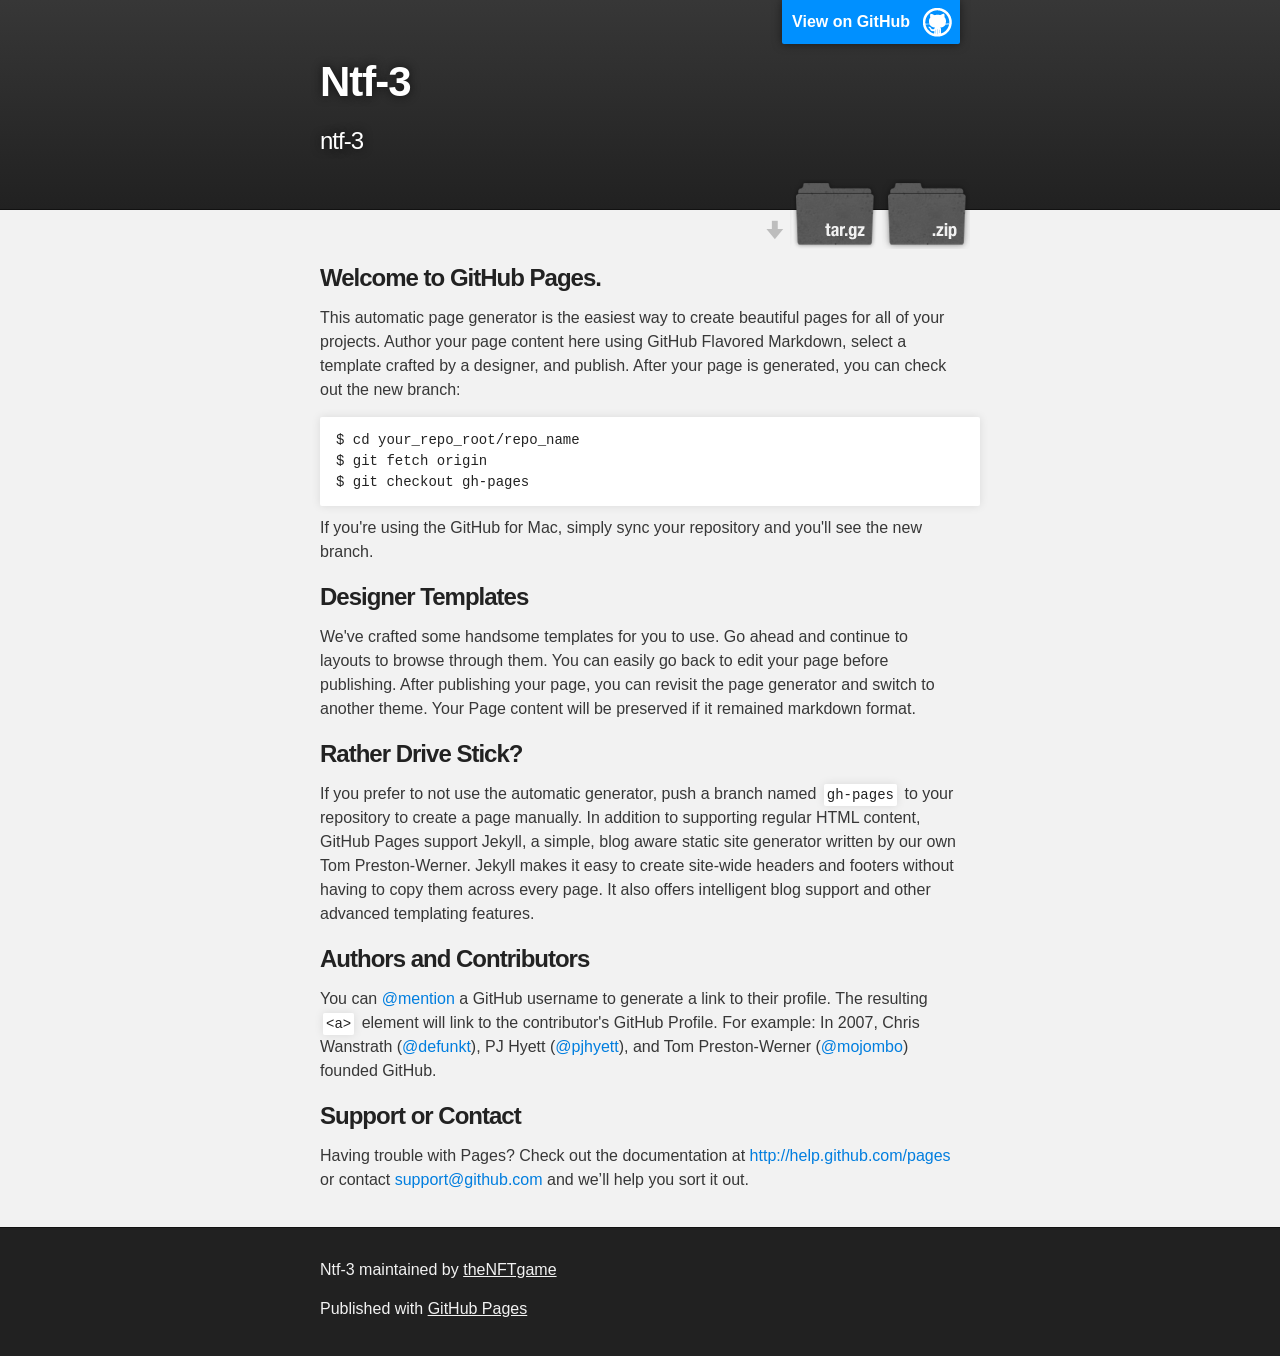
<file: index.html>
<!DOCTYPE html>
<html>

  <head>
    <meta charset='utf-8' />
    <meta http-equiv="X-UA-Compatible" content="chrome=1" />
    <meta name="description" content="Ntf-3 : ntf-3" />

    <link rel="stylesheet" type="text/css" media="screen" href="stylesheets/stylesheet.css">

    <title>Ntf-3</title>
  </head>

  <body>

    <!-- HEADER -->
    <div id="header_wrap" class="outer">
        <header class="inner">
          <a id="forkme_banner" href="https://github.com/theNFTgame/ntf-3">View on GitHub</a>

          <h1 id="project_title">Ntf-3</h1>
          <h2 id="project_tagline">ntf-3</h2>

            <section id="downloads">
              <a class="zip_download_link" href="https://github.com/theNFTgame/ntf-3/zipball/master">Download this project as a .zip file</a>
              <a class="tar_download_link" href="https://github.com/theNFTgame/ntf-3/tarball/master">Download this project as a tar.gz file</a>
            </section>
        </header>
    </div>

    <!-- MAIN CONTENT -->
    <div id="main_content_wrap" class="outer">
      <section id="main_content" class="inner">
        <h3>
<a name="welcome-to-github-pages" class="anchor" href="#welcome-to-github-pages"><span class="octicon octicon-link"></span></a>Welcome to GitHub Pages.</h3>

<p>This automatic page generator is the easiest way to create beautiful pages for all of your projects. Author your page content here using GitHub Flavored Markdown, select a template crafted by a designer, and publish. After your page is generated, you can check out the new branch:</p>

<pre><code>$ cd your_repo_root/repo_name
$ git fetch origin
$ git checkout gh-pages
</code></pre>

<p>If you're using the GitHub for Mac, simply sync your repository and you'll see the new branch.</p>

<h3>
<a name="designer-templates" class="anchor" href="#designer-templates"><span class="octicon octicon-link"></span></a>Designer Templates</h3>

<p>We've crafted some handsome templates for you to use. Go ahead and continue to layouts to browse through them. You can easily go back to edit your page before publishing. After publishing your page, you can revisit the page generator and switch to another theme. Your Page content will be preserved if it remained markdown format.</p>

<h3>
<a name="rather-drive-stick" class="anchor" href="#rather-drive-stick"><span class="octicon octicon-link"></span></a>Rather Drive Stick?</h3>

<p>If you prefer to not use the automatic generator, push a branch named <code>gh-pages</code> to your repository to create a page manually. In addition to supporting regular HTML content, GitHub Pages support Jekyll, a simple, blog aware static site generator written by our own Tom Preston-Werner. Jekyll makes it easy to create site-wide headers and footers without having to copy them across every page. It also offers intelligent blog support and other advanced templating features.</p>

<h3>
<a name="authors-and-contributors" class="anchor" href="#authors-and-contributors"><span class="octicon octicon-link"></span></a>Authors and Contributors</h3>

<p>You can <a href="https://github.com/blog/821" class="user-mention">@mention</a> a GitHub username to generate a link to their profile. The resulting <code>&lt;a&gt;</code> element will link to the contributor's GitHub Profile. For example: In 2007, Chris Wanstrath (<a href="https://github.com/defunkt" class="user-mention">@defunkt</a>), PJ Hyett (<a href="https://github.com/pjhyett" class="user-mention">@pjhyett</a>), and Tom Preston-Werner (<a href="https://github.com/mojombo" class="user-mention">@mojombo</a>) founded GitHub.</p>

<h3>
<a name="support-or-contact" class="anchor" href="#support-or-contact"><span class="octicon octicon-link"></span></a>Support or Contact</h3>

<p>Having trouble with Pages? Check out the documentation at <a href="http://help.github.com/pages">http://help.github.com/pages</a> or contact <a href="mailto:support@github.com">support@github.com</a> and we’ll help you sort it out.</p>
      </section>
    </div>

    <!-- FOOTER  -->
    <div id="footer_wrap" class="outer">
      <footer class="inner">
        <p class="copyright">Ntf-3 maintained by <a href="https://github.com/theNFTgame">theNFTgame</a></p>
        <p>Published with <a href="http://pages.github.com">GitHub Pages</a></p>
      </footer>
    </div>

    

  </body>
</html>
</file>
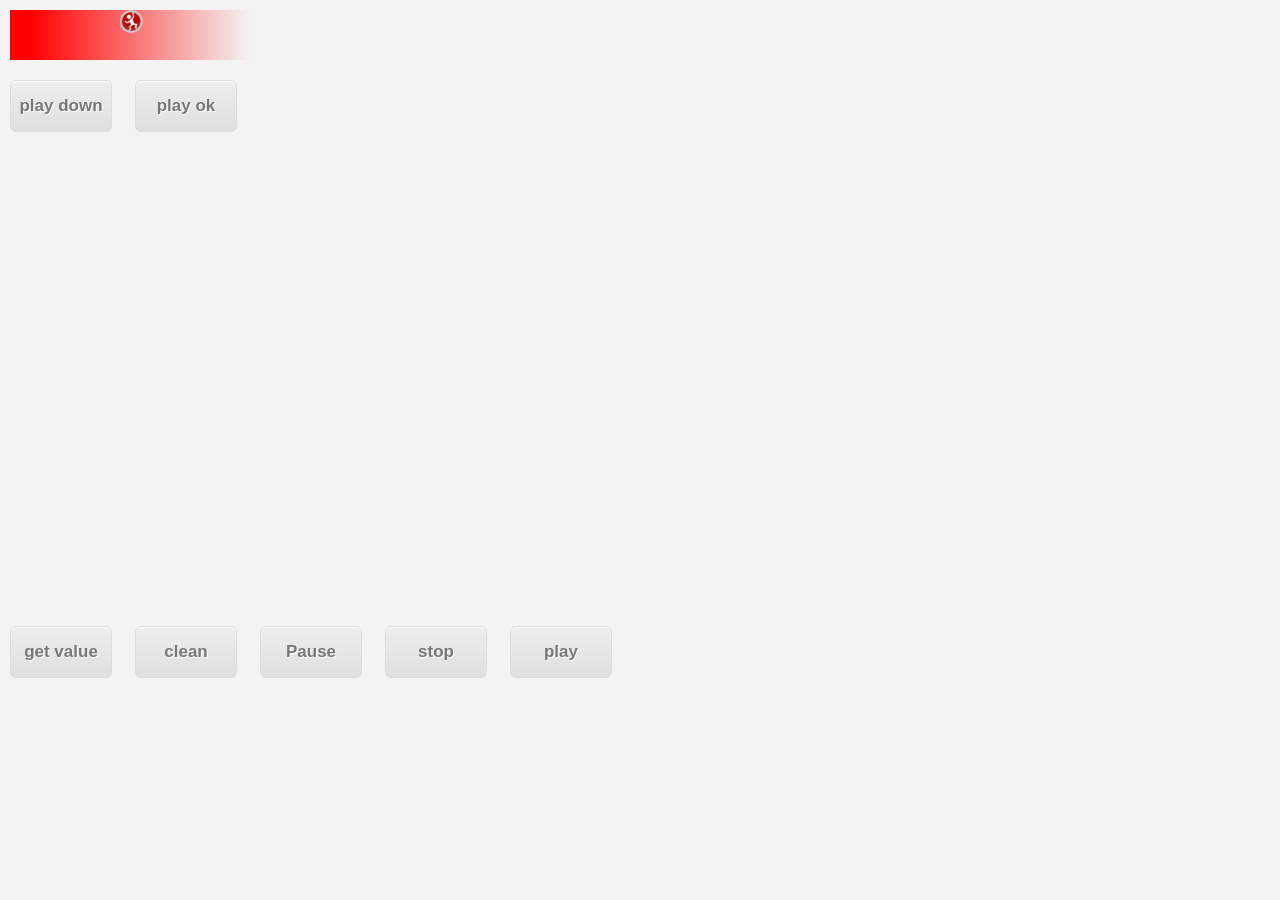
<file: test/test3.html>
<!DOCTYPE html>
<html>
<head>
  <meta http-equiv="content-type" content="text/html; charset=UTF-8">
  <title> - jsFiddle demo by vitrum</title>
  
  <script type='text/javascript' src='http://code.jquery.com/jquery-2.0.2.js'></script>
  
  
  
  <style type='text/css'>
     body {
        margin: 0px;
        padding: 0px;
    background:#f3f3f3;
    font-size:12px;
    line-height:16px;
      }
p {margin:0;}
.timebg {
    background: -webkit-linear-gradient(right, transparent 80px, red 300px);
          background-size:320px 40px;
    width:320px;
    margin:10px;
    height:50px;
    padding:0;
}
.btn {
    margin:10px;
  -moz-box-shadow:inset 0px 1px 0px 0px #ffffff;
  -webkit-box-shadow:inset 0px 1px 0px 0px #ffffff;
  box-shadow:inset 0px 1px 0px 0px #ffffff;
  background:-webkit-gradient( linear, left top, left bottom, color-stop(0.05, #ededed), color-stop(1, #dfdfdf) );
  background:-moz-linear-gradient( center top, #ededed 5%, #dfdfdf 100% );
  filter:progid:DXImageTransform.Microsoft.gradient(startColorstr='#ededed', endColorstr='#dfdfdf');
  background-color:#ededed;
  -webkit-border-top-left-radius:6px;
  -moz-border-radius-topleft:6px;
  border-top-left-radius:6px;
  -webkit-border-top-right-radius:6px;
  -moz-border-radius-topright:6px;
  border-top-right-radius:6px;
  -webkit-border-bottom-right-radius:6px;
  -moz-border-radius-bottomright:6px;
  border-bottom-right-radius:6px;
  -webkit-border-bottom-left-radius:6px;
  -moz-border-radius-bottomleft:6px;
  border-bottom-left-radius:6px;
  text-indent:0;
  border:1px solid #dcdcdc;
  display:inline-block;
  color:#777777;
  font-family:arial;
  font-size:17px;
  font-weight:bold;
  font-style:normal;
  height:50px;
  line-height:50px;
  width:100px;
  text-decoration:none;
  text-align:center;
  text-shadow:1px 1px 0px #ffffff;
}
.btn:hover {
  background:-webkit-gradient( linear, left top, left bottom, color-stop(0.05, #dfdfdf), color-stop(1, #ededed) );
  background:-moz-linear-gradient( center top, #dfdfdf 5%, #ededed 100% );
  filter:progid:DXImageTransform.Microsoft.gradient(startColorstr='#dfdfdf', endColorstr='#ededed');
  background-color:#dfdfdf;
}
.btn:active {
  position:relative;
  top:1px;
}

.map { width: 320px;height:474px;position: relative;}


.theclimer { display: none; 
  background: 
  url(img/player/g0.png), 
  url(img/player/g1_ok.png), 
  url(img/player/g2_ok.png),
  url(img/player/g3_ok.png),
  url(img/player/g4_ok.png),
  url(img/player/g5_ok.png),
  url(img/player/g1_down.png),
  url(img/player/g2_down.png),
  url(img/player/g3_down.png),
  url(img/player/g4_down.png),
  url(img/player/g5_down.png),
  url(img/player/down.png),
  url(img/icon_power.png);
}

  </style>
  


<script type='text/javascript'>//<![CDATA[ 
(function () {
  var lastTime = 0;
  var vendors = ['ms', 'moz', 'webkit', 'o'];
  for(var x = 0; x < vendors.length && !window.requestAnimationFrame; ++x) {
    window.requestAnimationFrame = window[vendors[x] + 'RequestAnimationFrame'];
    window.cancelAnimationFrame = window[vendors[x] + 'CancelAnimationFrame'] || window[vendors[x] + 'CancelRequestAnimationFrame'];
  }
  if(!window.requestAnimationFrame)
    window.requestAnimationFrame = function (callback, element) {
      var currTime = new Date().getTime();
      var timeToCall = Math.max(0, 16 - (currTime - lastTime));
      var id = window.setTimeout(function () {
        callback(currTime + timeToCall);
      },
      timeToCall);
      lastTime = currTime + timeToCall;
      return id;
  };
  if(!window.cancelAnimationFrame)
    window.cancelAnimationFrame = function (id) {
      clearTimeout(id);
  };
}());

$(window).load(function(){
  var fntA = new Object();
    fntA.image0 = new Image();
    fntA.image0.src = 'img/map/map01.jpg';
    fntA.player = new Image();
    fntA.player.src = 'img/player/g0.png';
    fntA.iconPower = new Image();
    fntA.iconPower.src = 'img/icon_power.png';
    fntA.gameLevel = 1;
    fntA.shakerecord = 0;
    fntA.climerRecord = 0;
    fntA.ClimerAniAllMove = 0;
    
    fntA.ClimerAniStep = 60;
    fntA.ClimerAniMove = fntA.ClimerAniStep;
    fntA.defaultY  = -446;

    var mapcanvas =  document.getElementById('mapCanvas');
    var ctx0 = mapcanvas.getContext('2d');

var requestAnimationFrame = window.requestAnimationFrame || 
                            window.mozRequestAnimationFrame || 
                            window.webkitRequestAnimationFrame || 
                            window.msRequestAnimationFrame;
                             
// hopefully get a valid cancelAnimationFrame function!                     
var cancelRAF = window.cancelAnimationFrame || 
                window.mozCancelAnimationFrame || 
                window.webkitCancelAnimationFrame || 
                window.msCancelAnimationFrame;

  function drawRectangle(myRectangle, context) {
    // context.beginPath();
    // context.rect(myRectangle.x, myRectangle.y, myRectangle.width, myRectangle.height);
    // context.fillStyle = 'green';
    // context.fill();
    // context.lineWidth = myRectangle.borderWidth;
    // context.strokeStyle = 'green';
    // context.stroke();

    context.drawImage(fntA.iconPower,myRectangle.x,myRectangle.y,23,23);
  }
      function animate() {
        // update
        var time = (new Date()).getTime() - startTime;
        var amplitude = 160;

        // in ms
        var period = 2000;
        var centerX = canvas.width / 2 - myRectangle.width / 2;
        var nextX = amplitude * Math.sin(time * 2 * Math.PI / period) + centerX;
        myRectangle.x = nextX;
        fntA.x = canvas.width - nextX;

        // clear
        context.clearRect(0, 0, canvas.width, canvas.height);

        // draw
        drawRectangle(myRectangle, context);

        // request new frame
        // requestAFrame(function() {
        //   animate(myRectangle, canvas, context, startTime);
        // });
         fntA.requestId = window.requestAnimationFrame(animate);
      }
      var canvas = document.getElementById('myCanvas');
      var context = canvas.getContext('2d');

      var myRectangle = {
        x: 320,
        y: 0,
        width: 20,
        height: 50,
        borderWidth: 0
      };

      drawRectangle(myRectangle, context);
      var startTime = (new Date()).getTime();
      animate(myRectangle, canvas, context, startTime)
      // wait one second before starting animation

function ClimerAnimate() {
      fntA.climerRuning = true;
      // clear
      ctx0.clearRect(0, 0, canvas.width, canvas.height);

      var nextStpe = fntA.thisStpe;
      // update
      // if(nextStpe == 'down'){
      //   fntA.player.src = 'img/player/g'+ fntA.gameLevel+'_down.png';
      // }else if( nextStpe == 'ok'){
      //   fntA.player.src = 'img/player/g'+ fntA.gameLevel+'_ok.png';
      //   if(fntA.gameLevel == 5){
      //     fntA.gameFinish = true;
      //   }
      // }
      fntA.player = new Image();
      fntA.player.src = 'img/player/g'+ fntA.gameLevel+'_ok.png';
      if(fntA.gameLevel == 5){
        fntA.gameFinish = true;
      }
      
      // fntA.player.src = 'img/player/g2_ok.png';

     

      var newY = 0 , newX = -10 ,playerNewX = -20 ,playerNewY = -60; //fntA.defaultY + ( fntA.ClimerAniStep - fntA.ClimerAniMove + 1) ;
      fntA.ClimerAniMove = fntA.ClimerAniMove - 0.35;
      // in ms
      switch (fntA.gameLevel) {
        case 1:
          if(fntA.climerRecord < 60 && fntA.climerRecord >= 0){
            playerNewX = -20;
            newY = -436;
          }
          if(fntA.climerRecord >= 60 && fntA.climerRecord < 80){
            playerNewX = -380;
            playerNewY = -50;
            newY = -425;
          }
          if(fntA.climerRecord >= 80 && fntA.climerRecord < 120){
            playerNewX = -740;
            playerNewY = -40;
            newY = -388;
          }
          if(fntA.climerRecord >= 120 ){
            playerNewX = -1095;
            playerNewY = -52;
            newY = -388;
            if(nextStpe == 'down'){
              fntA.player = new Image();
              fntA.player.src = 'img/player/down.png';
              playerNewX = -20;
              playerNewY = -80;
            }
          }
          if(fntA.climerRecord >= 140 && nextStpe == 'down'){
            fntA.player.src = 'img/player/down.png';
            playerNewX = -380;
            playerNewY = -30;
          }
        break;
        case 2:
          if(fntA.climerRecord < 60 && fntA.climerRecord >= 0){
            playerNewX = -20;
            newY = -388;
          }
          if(fntA.climerRecord >= 60 && fntA.climerRecord < 80){
            playerNewX = -380;
            playerNewY = -50;
            newY = -388;
          }
          if(fntA.climerRecord >= 80 && fntA.climerRecord < 120){
            playerNewX = -740;
            playerNewY = -20;
            newY = -298;
          }
          if(fntA.climerRecord >= 120 ){
            playerNewX = -1100;
            playerNewY = -20;
            newY = -296;
            if(nextStpe == 'down'){
              fntA.player = new Image();
              fntA.player.src = 'img/player/down.png';
              playerNewX = -20;
              playerNewY = -80;
            }
          }
          if(fntA.climerRecord >= 140 && nextStpe == 'down'){
            fntA.player.src = 'img/player/down.png';
            playerNewX = -380;
            playerNewY = -30;
          }
        break;
        case 3:
          if(fntA.climerRecord < 60 && fntA.climerRecord >= 0){
            playerNewX = -23;
            playerNewY = -25;
            newY = -296;
            newX = -20;
          }
          if(fntA.climerRecord >= 60 && fntA.climerRecord < 80){
            playerNewX = -380;
            playerNewY = -30;
            newY = -270;
            newX = -20;
          }
          if(fntA.climerRecord >= 80 && fntA.climerRecord < 120){
            playerNewX = -740;
            playerNewY = -20;
            newY = -240;
            newX = -26;
          }
          if(fntA.climerRecord >= 120 ){
            playerNewX = -1096;
            playerNewY = -20;
            newY = -240;
            newX = -30;
            if(nextStpe == 'down'){
              fntA.player = new Image();
              fntA.player.src = 'img/player/down.png';
              playerNewX = -20;
              playerNewY = -80;
            }
          }
          if(fntA.climerRecord >= 140 && nextStpe == 'down'){
            fntA.player.src = 'img/player/down.png';
            playerNewX = -380;
            playerNewY = -30;
          }
        break;
        case 4:
          if(fntA.climerRecord < 60 && fntA.climerRecord >= 0){
            playerNewX = 0;
            playerNewY = -30;
            newY = -236;
            newX = -20;
          }
          if(fntA.climerRecord >= 60 && fntA.climerRecord < 80){
            playerNewX = -360;
            playerNewY = -30;
            newY = -222;
            newX = -20;
          }
          if(fntA.climerRecord >= 80 && fntA.climerRecord < 120){
            playerNewX = -720;
            playerNewY = -20;
            newY = -212;
            newX = -30;
          }
          if(fntA.climerRecord >= 120 ){
            playerNewX = -1076;
            playerNewY = -20;
            newY = -210;
            newX = -38;
            if(nextStpe == 'down'){
              fntA.player = new Image();
              fntA.player.src = 'img/player/down.png';
              playerNewX = -20;
              playerNewY = -80;
            }
          }
          if(fntA.climerRecord >= 140 && nextStpe == 'down'){
            fntA.player.src = 'img/player/down.png';
            playerNewX = -380;
            playerNewY = -30;
          }
        break;
        case 5:
          if(fntA.climerRecord < 60 && fntA.climerRecord >= 0){
            playerNewX = -20;
            playerNewY = -30;
            newY = -186;
            newX = -40;
          }
          if(fntA.climerRecord >= 60 && fntA.climerRecord < 80){
            playerNewX = -380;
            playerNewY = -30;
            newY = -180;
            newX = -40;
          }
          if(fntA.climerRecord >= 80 && fntA.climerRecord < 120){
            playerNewX = -740;
            playerNewY = -27;
            newY = -160;
            newX = -40;
          }
          if(fntA.climerRecord >= 120 ){
            playerNewX = -1068;
            playerNewY = -33;
            newY = -150;
            newX = -30;
            if(nextStpe == 'down'){
              fntA.player = new Image();
              fntA.player.src = 'img/player/down.png';
              playerNewX = -20;
              playerNewY = -80;
            }
          }
          if(fntA.climerRecord >= 140 && nextStpe == 'down'){
            fntA.player.src = 'img/player/down.png';
            playerNewX = -380;
            playerNewY = -30;
          }
        break;
      }


      // draw
      console.log('fntA.player.src:' + fntA.player.src + ',fntA.gameLevel:' + fntA.gameLevel + ',fntA.climerRecord:'+ fntA.climerRecord + ',xy:' + playerNewX + ',' + playerNewY );

      ctx0.drawImage(fntA.image0,newX,newY,360,912);
      
      ctx0.drawImage(fntA.player,playerNewX,playerNewY,1800,480);

      // animate
      if(fntA.ClimerAniMove < 2){
        stopAnimation();
        fntA.defaultY = newY;
        fntA.gameLevel =  fntA.gameLevel + 1;

        return;
      }else{
        fntA.requestId = window.requestAnimationFrame(ClimerAnimate);
        console.log('fntA.ClimerAniMove:'+ fntA.ClimerAniMove +',newY:'+ newY +',playerNewX:' + playerNewX);
        fntA.climerRecord = fntA.climerRecord + 1 ;
        
      }
      
    }


function stopAnimation(e) {
    // use the requestID to cancel the requestAnimationFrame call
    cancelRAF(fntA.requestId);
}
function pauseAnimation(e) {
    // use the requestID to cancel the requestAnimationFrame call
    animate();
}

$(".get").on("click", function(){
    $("body").append('<p>' + fntA.x);
  });
$(".clean").on("click", function(){
    $("p").remove();
  });
$(".stop").on("click", function(){
    stopAnimation();
    $("body").append('<p>' + fntA.x);
  });
$(".pause").on("click", function(){
    pauseAnimation();
    $("body").append('<p>' + fntA.x);
  });
$('.play').on("click", function(){
  fntA.ClimerAniMove = fntA.ClimerAniStep;
  fntA.climerRecord = 0;
  fntA.thisStpe = 'down';
    ClimerAnimate();
    
  });

$('.play2').on("click", function(){
  fntA.ClimerAniMove = fntA.ClimerAniStep;
  fntA.climerRecord = 0;
  fntA.thisStpe = 'ok';
    ClimerAnimate();
    
  });
ctx0.drawImage(fntA.image0,-10,-446,360,912);
ctx0.drawImage(fntA.player,-20,-60,1800,480);

});//]]>  

</script>


</head>
<body>
  <div class="timebg">
    <canvas id="myCanvas" width="320" height="50"></canvas>

</div>
  <a class="btn play" href="#">play down</a>
  <a class="btn play2" href="#">play ok</a>
<div class="map">
  <canvas id="mapCanvas" width="320" height="474"></canvas>
  <div class="theclimer"></div>
</div>

<a class="btn get" href="#">get value</a>
<a class="btn clean" href="#">clean</a>
<a class="btn pause" href="#">Pause</a>
<a class="btn stop" href="#">stop</a>

<a class="btn play" href="#">play</a>

</body>


</html>
</file>
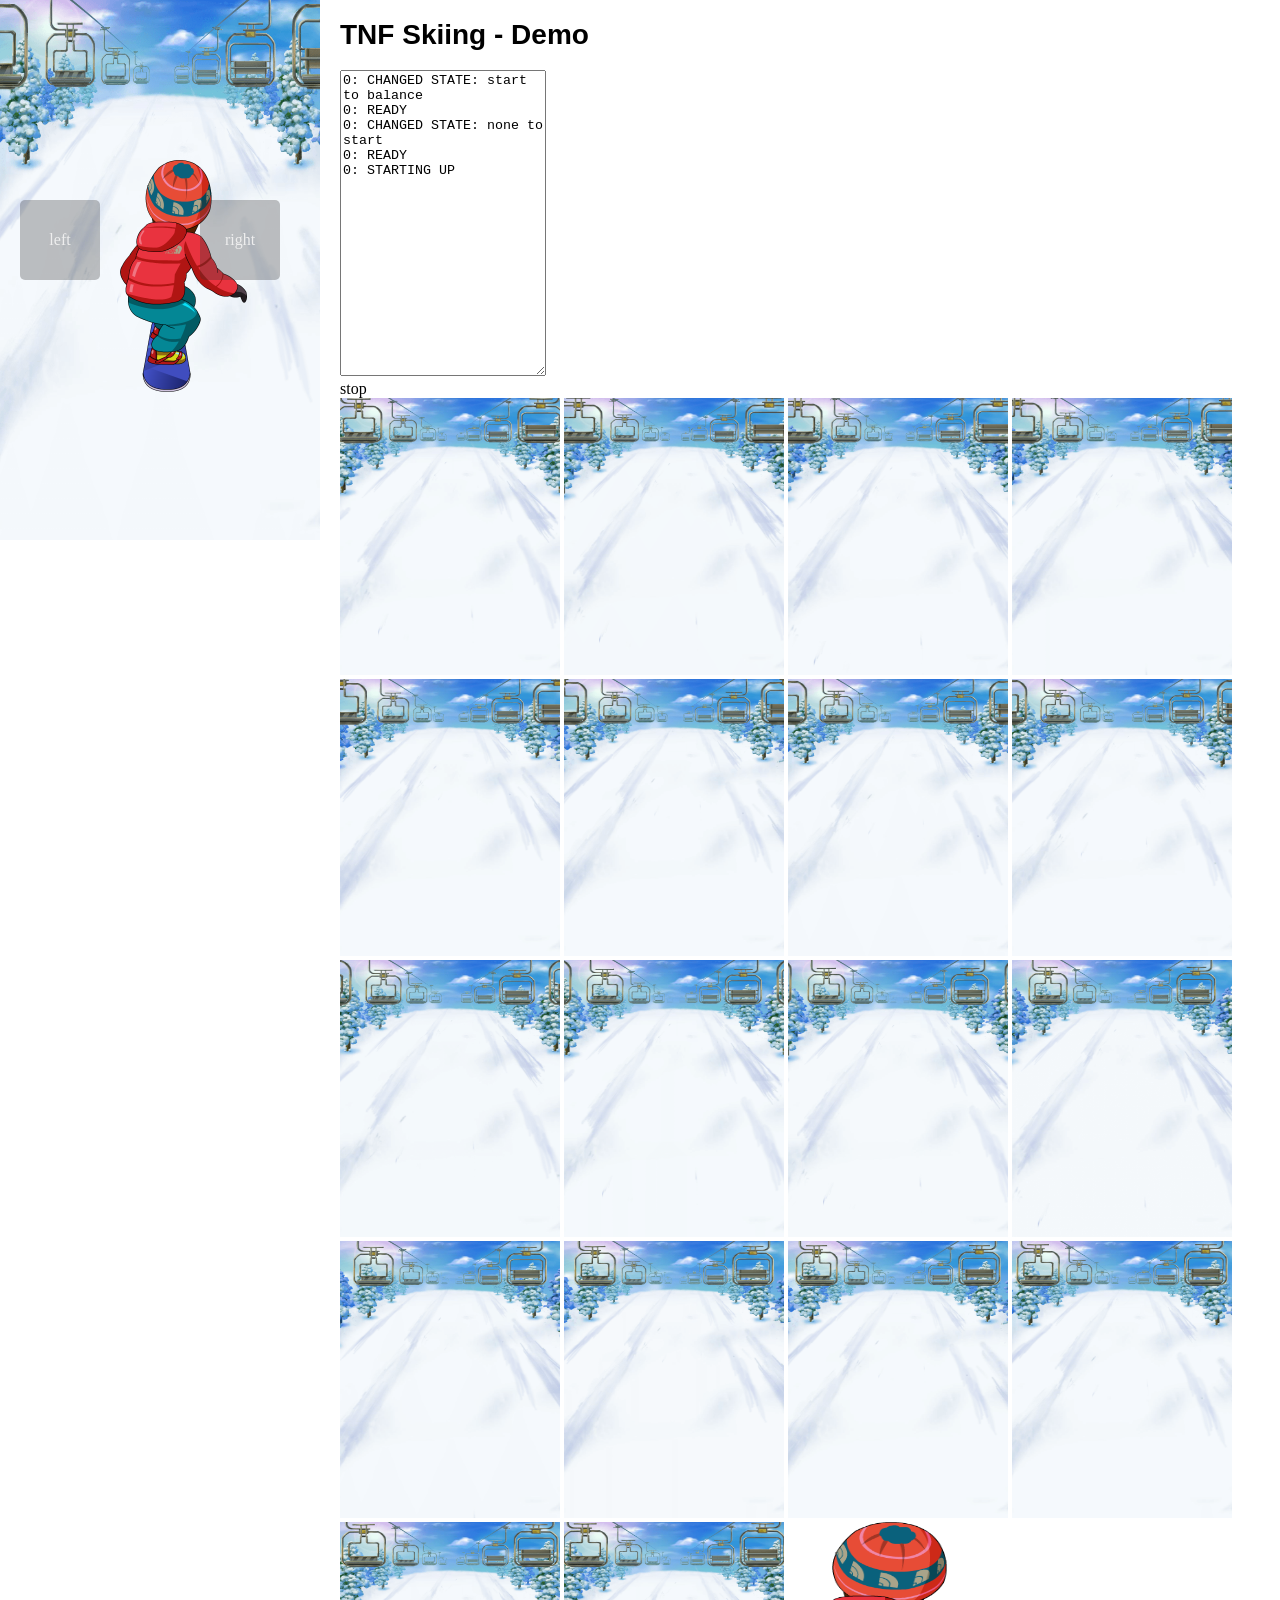
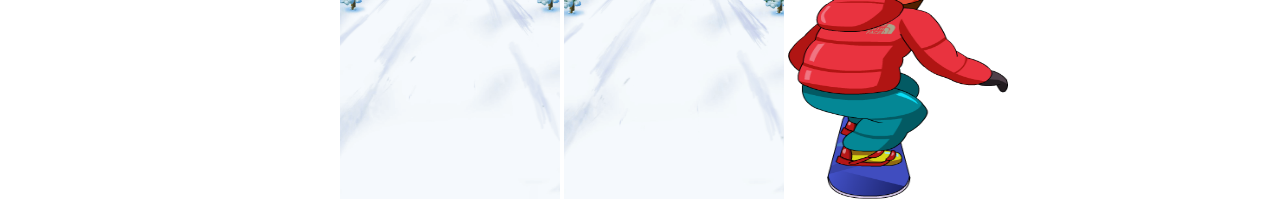
<file: test/test4.html>
<!DOCTYPE html>

<html>
<head>
    <meta charset="UTF-8" />

    <meta name="apple-mobile-web-app-status-bar-style" content="black" />
    <meta name="viewport" content="initial-scale=1.0, maximum-scale=1.0" />
    <!--
    <script type="text/javascript" src="http://cdnjs.cloudflare.com/ajax/libs/fastclick/0.6.7/fastclick.min.js"></script>
    <script type="text/javascript" src="js/lib/zepto.min.js"></script>
    <script src="http://222.73.241.60:8082/socket.io/socket.io.js" type="text/javascript"></script>
    -->
    <style>
    <title>TNF Skiing - Demo</title>

    <style>
        * {margin: 0; padding: 0;}
        body {
            margin: 0px;
        }
        h1 {
            font-family: verdana, sans-serif;
            font-weight: bold;
            font-size: 28px;
        }

        p {
            font-family: verdana, sans-serif;
            font-size: 12px;
        }

        #canvas {
            width: 300px;
            height: 300px;

            border: 5px solid #ddd;
            border-radius: 10px;
            -moz-border-radius: 10px;
            display: none;
        }

        #middle {
            background-color: #aaa;
            position: relative;
            width: 4px;
            height: 4px;
            left: 148px;
            top: 148px;
        }

        #ball {
            background-color: green;
            position: relative;
            width: 20px;
            height: 20px;
            left: 140px;
            top: 140px;

            border-radius: 20px;
            -moz-border-radius: 20px;

            box-shadow: 2px 2px 3px rgba(0, 0, 0, 0.4);
            -moz-box-shadow: 2px 2px 3px rgba(0, 0, 0, 0.4);
            -webkit-box-shadow: 2px 2px 3px rgba(0, 0, 0, 0.4);

            background-image: -moz-linear-gradient(top, rgba(255, 255, 255, .5), rgba(255, 255, 255, 0) 12px);
            background-image: -webkit-gradient(linear, 0 0, 0 12, from(rgba(255, 255, 255, .5)), to(rgba(255, 255, 255, 0)));
        }

        #warning {
            display: none;
            padding: 5px 10px;
            font-weight: bold;

            border-radius: 5px;
            -moz-border-radius: 5px;
            -webkit-border-radius: 5px;

            color: black;
            background-color: #FDFFBF;
            border: 1px solid #D7DE07;

        }
        #mapCanvas , #myCanvas {
          position: absolute;
          top: 0;
          left:0;
          z-index: 1;
          width: 320px;
          height: 540px;
        }
        #mapCanvas { background-size: 320px 540px;}
        #myCanvas{
          z-index: 10;
          -webkit-transform-origin:130px 182px;
          -webkit-transform-style: preserve-3d;
          -moz-transform-style: preserve-3d;
          -o-transform-style: preserve-3d;
          -webkit-transform:rotate(0deg);
          
          background: url(img/maps/p01.png) 120px 0 no-repeat;
          background-size: 127px 232px;
          height: 232px;
          top: 160px;
          left: 0px;
        }
        .left ,.right {
          z-index: 12;
          width: 80px;
          height: 80px;
          position: absolute;
          background: rgba(50,50,50,0.3);
          top: 200px;
          border-radius: 5px;
            -moz-border-radius: 5px;
            -webkit-border-radius: 5px;
          color: #eee;
          left: 20px;
          line-height: 80px;
          text-align: center;
        }
        .right { left: 200px;}
        .debug {display: block; margin-left: 340px;}
        .stop { margin-top: 0; display: block; }
        #output { width: 200px; height: 300px;}
        /* Loading Screen */
        #loadingscreen {
          position: absolute;
          top: 0px;
          left: 0px;
          width: 100%;
          height: 100%;
          z-index: 1000;
          background:rgba(50,50,50,0.9); 
          display: none;
        }

        #loadingmessage {
          width: 100%;
          height: 100%;
          color:white;
          background:url(img/load.gif) no-repeat center center;
          font:12px Arial;
        }
    </style>
</head>
<body>

<div id="loadingscreen" class="gamelayer">
  <div id="loadingmessage"></div>
</div>
<a class="left">left</a>
<a class="right">right</a>
<div id="mapCanvas" width="320" height="540" style=""></div>
<div id="myCanvas" width="320" height="540" style=""></div>

<div class="debug">
  <h1>TNF Skiing - Demo</h1>

  <textarea id="output">
    </textarea>
    <div id="demo" class='green'></div>
<!-- <p><a class="left">left</a></p>
<p><a class="right">right</a></p> -->
<a class="stop">stop</a>
  <div id="canvas">
      <div id="middle"></div>
      <div id="ball"></div>
  </div>
  <img id="map" src="img/maps/a1.png" alt="The Scream" width="220" height="277">
  <img id="map" src="img/maps/a2.png" alt="The Scream" width="220" height="277">
  <img id="map" src="img/maps/a3.png" alt="The Scream" width="220" height="277">
  <img id="map" src="img/maps/a4.png" alt="The Scream" width="220" height="277">
  <img id="map" src="img/maps/a5.png" alt="The Scream" width="220" height="277">
  <img id="map" src="img/maps/a6.png" alt="The Scream" width="220" height="277">
  <img id="map" src="img/maps/a7.png" alt="The Scream" width="220" height="277">
  <img id="map" src="img/maps/a8.png" alt="The Scream" width="220" height="277">
  <img id="map" src="img/maps/a9.png" alt="The Scream" width="220" height="277">
  <img id="map" src="img/maps/a10.png" alt="The Scream" width="220" height="277">
  <img id="map" src="img/maps/a11.png" alt="The Scream" width="220" height="277">
  <img id="map" src="img/maps/a12.png" alt="The Scream" width="220" height="277">
  <img id="map" src="img/maps/a13.png" alt="The Scream" width="220" height="277">
  <img id="map" src="img/maps/a14.png" alt="The Scream" width="220" height="277">
  <img id="map" src="img/maps/a15.png" alt="The Scream" width="220" height="277">
  <img id="map" src="img/maps/a16.png" alt="The Scream" width="220" height="277">
  <img id="map" src="img/maps/a17.png" alt="The Scream" width="220" height="277">
  <img id="map" src="img/maps/a18.png" alt="The Scream" width="220" height="277">

  <img id="player" src="img/maps/p01.png" alt="The Scream" width="220" height="277">

   <p id="warning"></p>
</div>
<script src="https://code.jquery.com/jquery-1.10.2.min.js"></script>
<script src="script/state-machine.js"></script>
<script src="script/skiing.js"></script>


</body>
</html>
</file>
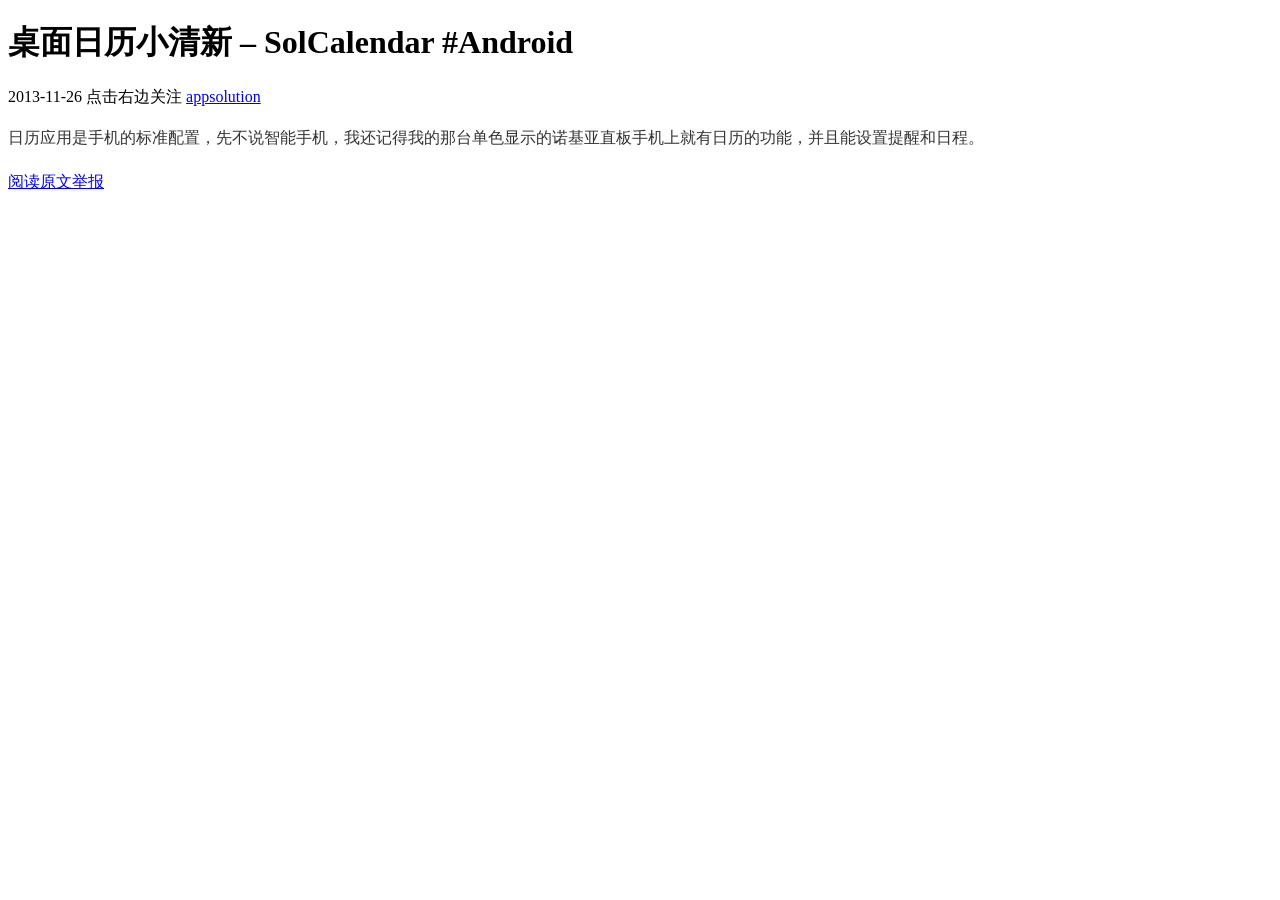
<file: test/weichat.html>
<!DOCTYPE html><html> <head> <title>桌面日历小清新&nbsp;–&nbsp;SolCalendar&nbsp;#Android</title><meta http-equiv=Content-Type content="text/html;charset=utf-8"><meta name="viewport" content="initial-scale=1.0, maximum-scale=1.0"><meta name="apple-mobile-web-app-capable" content="yes"><meta name="apple-mobile-web-app-status-bar-style" content="black"><meta name="format-detection" content="telephone=no"> <link rel="stylesheet" type="text/css" href="http://res.wx.qq.com/mmbizwap/zh_CN/htmledition/style/client-page19d89a.css"/>    <script>
  document.domain = "qq.com";
var _wxao = window._wxao || {};

_wxao.appid = "wx1bc509d4d039b25a";
_wxao.version = "1.0.0";
_wxao.begin = (+new Date());

(function() {
var _onBridgeReady = function(){_wxao.jsbReady=true;};
if(document.addEventListener){
document.addEventListener('WeixinJSBridgeReady', _onBridgeReady, false);
} else if(document.attachEvent){
document.attachEvent('WeixinJSBridgeReady', _onBridgeReady); 
document.attachEvent('onWeixinJSBridgeReady', _onBridgeReady);
}
var wxa = document.createElement('script'); wxa.type = 'text/javascript'; wxa.async = true, version = _wxao.version||"1.0";
wxa.src = ('https:' == document.location.protocol ? 'https://' : 'http://') + 'res.wx.qq.com/mmbizwap/zh_CN/htmledition/js/wxa/wxa-' + version + '.js';
var s = document.getElementsByTagName('script')[0]; s.parentNode.insertBefore(wxa, s);
})();
    </script><style>  #nickname{overflow: hidden;white-space: nowrap;text-overflow: ellipsis;max-width: 90%;  }  ol,ul{    list-style-position:inside;      }</style>    <style>  #activity-detail .page-content .text{font-size:16px;}</style></head> <body id="activity-detail">   <div class="page-bizinfo"><div class="header"><h1 id="activity-name">桌面日历小清新&nbsp;–&nbsp;SolCalendar&nbsp;#Android</h1><p class="activity-info"><span id="post-date" class="activity-meta no-extra">2013-11-26</span>                <span class="activity-meta">点击右边关注</span>                    <a href="javascript:;" id="post-user" class="activity-meta"><span class="text-ellipsis">appsolution</span><i class="icon_link_arrow"></i></a></p></div></div><div class="page-content"><div class="media" id="media"><img src="http://res.wx.qq.com/mmbizwap/zh_CN/htmledition/images/big_loading19d82d.gif" onerror="this.parentNode.removeChild(this)" data-src="http://mmbiz.qpic.cn/mmbiz/ePTzepwoNWOnPoZUNUSxNdPDQXGRibdnyTAFAXDTg8kKI2gIMOcQV25q8Bl8TroUht4Vs0TIJ3XcF6AEibKe9ibFg/0" /></div><div class="text"><p style="margin-top: 0px; margin-bottom: 20px; padding: 0px; line-height: 28px; color: rgb(51, 51, 51); font-family: Arial, Helvetica, sans-serif; white-space: normal;">日历应用是手机的标准配置，先不说智能手机，我还记得我的那台单色显示的诺基亚直板手机上就有日历的功能，并且能设置提醒和日程。</p></div><p class="page-toolbar"><a href="javascript:viewSource();" class="page-url">阅读原文</a><a href="javascript:report_article();" class="page-imform">举报</a></p></div><script src="http://res.wx.qq.com/mmbizwap/zh_CN/htmledition/js/jquery-1.8.3.min176ed4.js"></script><script src="http://res.wx.qq.com/mmbizwap/zh_CN/htmledition/js/wxm-core176ed4.js"></script><script id="txt-desc" type="txt/text">界面走「可爱风」，顺手好用的优质日历应用。能实时显示天气，有非常招人喜欢的贴图功能，还有诸多贴心细节，是取代系统自带日历的上选。</script><script id="txt-title" type="txt/text">桌面日历小清新&nbsp;–&nbsp;SolCalendar&nbsp;#Android</script><script id="txt-sourceurl" type="txt/text">http://www.ifanr.com/app/379066#app-download-buttons</script>    <script>
      function getStrFromTxtDom(selector){
        var url = jQuery('#txt-' + selector)
                  .html()                  
                  .replace(/&lt;/g, '<')
                  .replace(/&gt;/g, '>');
return jQuery.trim(url);
      }
    
  function report_article(){
  var url = getStrFromTxtDom('sourceurl');
  if (url == "")  url = location.href;
  var query = ['appsolution', location.href, getStrFromTxtDom('title'),url].join("|WXM|");
              location.href = '/mp/readtemplate?t=wxm-appmsg-inform&__biz=MjM5MjAyNDUyMA==&info=' + encodeURIComponent(query) + "#wechat_redirect";
  }

/*      (function(){
        var 
          _dom   = jQuery('.text'),
          _html0 = _dom.html();
          _em    = jQuery('<p></p>').html('a').css({display:'inline'}),
          _init  = function(){
            _em.appendTo(_dom);
            var 
              _html = _html0,
              _max  = Math.floor( _dom.width() / _em.width() ),
              _reg  = new RegExp('[a-z1-9]{' + _max + ',}', 'ig');
            _em.remove();

            _html = _html.replace(/>[^<]+</g,function(txt){
              return txt.replace(_reg, function(str){
                var _str = str, result = []
                while(_str.length > _max){
                  result.push(
                    _str.substr(0, _max)
                  );
                  _str = _str.substr(_max);
                }
                result.push(_str);
                return result.join('<br/>');
              });
            });

            _dom.html(_html);
            //console.log(_dom.html());
          };
        jQuery(window).on('resize', _init).trigger('resize');
        
      })();*/
      function getStrFromTxtDomAndDecode(selector){
          var selectorStr = getStrFromTxtDom(selector);
          if (selectorStr.indexOf("://") < 0)
              selectorStr = "http://" + selectorStr;
  return 'http://'+ window.location.host +'/mp/redirect?url=' + encodeURIComponent(selectorStr);
    }



function viewSource(){
/*
var UA = navigator.userAgent.toLowerCase();
var isIem = function(){
if(/IEMobile/i.test(UA)) return true;
else return false;
}
if(isIem()){
jQuery(".page-url-link:first").attr("href", getStrFromTxtDomAndDecode('sourceurl') );
return ;
}*/
jQuery.ajax({
url: '/mp/appmsg/show-ajax' + location.search, //location.href
          async:false,
type:'POST',
timeout :2000,
data :{url:getStrFromTxtDom('sourceurl')},
complete:function(){location.href = getStrFromTxtDomAndDecode('sourceurl');}
}); 
return false;
    };
          function report(link, fakeid, action_type){
            var parse_link = parseUrl(link);
            if(parse_link == null)
            {
              return ;
            }
            var query_obj = parseParams( parse_link['query_str'] );
            query_obj['action_type'] = action_type;
            query_obj['uin'] = fakeid;
            var report_url = '/mp/appmsg/show?' + jQuery.param( query_obj );
            jQuery.ajax({
              url: report_url,
              type: 'POST',
              timeout: 2000
            })
          };

          function share_scene(link, scene_type){
            var parse_link = parseUrl(link);
            if(parse_link == null)
            {
              return link;
            }
            var query_obj = parseParams( parse_link['query_str'] );
            query_obj['scene'] = scene_type;
            var share_url = 'http://' + parse_link['domain'] + parse_link['path'] + '?' + jQuery.param( query_obj ) + (parse_link['sharp'] ? parse_link['sharp'] : '');
            return share_url;
          };
          
      //report("http://mp.weixin.qq.com/mp/appmsg/show?__biz=MjM5MjAyNDUyMA==&appmsgid=10003822&itemidx=1&sign=beb44c1d3dc1b4ae118ad9b29f377671#wechat_redirect",1);
      //console.log('share url %s', share_scene("http://mp.weixin.qq.com/mp/appmsg/show?__biz=MjM5MjAyNDUyMA==&appmsgid=10003822&itemidx=1&sign=beb44c1d3dc1b4ae118ad9b29f377671#wechat_redirect", 1));
(function(){
        var onBridgeReady =  function () {
          var 
            appId  = '',
      imgUrl = "http://mmbiz.qpic.cn/mmbiz/ePTzepwoNWOnPoZUNUSxNdPDQXGRibdnyTAFAXDTg8kKI2gIMOcQV25q8Bl8TroUht4Vs0TIJ3XcF6AEibKe9ibFg/0",
      link   = "http://mp.weixin.qq.com/mp/appmsg/show?__biz=MjM5MjAyNDUyMA==&appmsgid=10003822&itemidx=1&sign=beb44c1d3dc1b4ae118ad9b29f377671#wechat_redirect",
title  = htmlDecode("桌面日历小清新&nbsp;–&nbsp;SolCalendar&nbsp;#Android"),
            desc   = htmlDecode("界面走「可爱风」，顺手好用的优质日历应用。能实时显示天气，有非常招人喜欢的贴图功能，还有诸多贴心细节，是取代系统自带日历的上选。"),
            fakeid = "",
            desc = desc || link;

        if ("1" == "0"){
    WeixinJSBridge.call("hideOptionMenu");  
        }

          jQuery("#post-user").click(function(){
            WeixinJSBridge.invoke('profile',{'username':'gh_80d2528f3dcd','scene':'57'});
          })

// 发送给好友; 
          WeixinJSBridge.on('menu:share:appmessage', function(argv){
            
WeixinJSBridge.invoke('sendAppMessage',{
  "appid"      : appId,
  "img_url"    : imgUrl,
  "img_width"  : "640",
  "img_height" : "640",
  "link"       : share_scene(link, 1),
  "desc"       : desc,
  "title"      : title
                        }, function(res) {report(link, fakeid, 1);
                        });
});
// 分享到朋友圈;
          WeixinJSBridge.on('menu:share:timeline', function(argv){
            report(link, fakeid, 2);
WeixinJSBridge.invoke('shareTimeline',{
  "img_url"    : imgUrl,
  "img_width"  : "640",
  "img_height" : "640",
  "link"       : share_scene(link, 2),
  "desc"       : desc,
  "title"      : title
  }, function(res) {
                        });
            
});

// 分享到微博;
var weiboContent = '';
          WeixinJSBridge.on('menu:share:weibo', function(argv){
            
WeixinJSBridge.invoke('shareWeibo',{
  "content" : title + share_scene(link, 3),
  "url"     : share_scene(link, 3) 
  }, function(res) {report(link, fakeid, 3);
  });
});

// 分享到Facebook
  WeixinJSBridge.on('menu:share:facebook', function(argv){
  report(link, fakeid, 4);
  WeixinJSBridge.invoke('shareFB',{
  "img_url"    : imgUrl,
  "img_width"  : "640",
  "img_height" : "640",
  "link"       : share_scene(link, 4),
  "desc"       : desc,
  "title"      : title
  }, function(res) {} );
  });

// 隐藏右上角的选项菜单入口;
//WeixinJSBridge.call('hideOptionMenu');
};
        if(document.addEventListener){
          document.addEventListener('WeixinJSBridgeReady', onBridgeReady, false);
        } else if(document.attachEvent){
          document.attachEvent('WeixinJSBridgeReady'   , onBridgeReady);
          document.attachEvent('onWeixinJSBridgeReady' , onBridgeReady);
        }
})();

(function(){

var cookie = {
get: function(name){
if( name=='' ){
return '';
        }
        var reg = new RegExp(name+'=([^;]*)');
        var res = document.cookie.match(reg);
        return (res && res[1]) || '';
    },
    set: function(name, value){
var now = new Date();
now.setDate(now.getDate() + 1);
        var exp = now.toGMTString();
        document.cookie = name + '=' + value + ';expires=' + exp;
        return true;
    }
};

var timeout = null;
var val = 0;
var url = location.search.substr(1);
var params = parseParams( url );
var biz = params['__biz'];
while( ~biz.search('=') ){
biz = biz.replace('=','#');
}
var key = biz + params['appmsgid'] + params['itemidx'];

// window.onload
jQuery(function(){
    var val = cookie.get(key);
    jQuery(window).scrollTop(val);
});

jQuery(window).bind('unload',function(){
    cookie.set(key,val);
});

jQuery(window).bind('scroll',function(){
clearTimeout(timeout);
timeout = setTimeout(function(){
val = jQuery(window).scrollTop();
},500);
});

})();

    function nbspDecode(str){
if(str == undefined )
{
  return "";
}
var nbsp ="&nbsp;";
var replaceFlag = "<nbsp>";
var matchList = str.match(/(&nbsp;){1,}/g);
if(matchList){
  var replacedStr = str.replace(/(&nbsp;){1,}/g,replaceFlag);

  for(var idx = 0 ; idx < matchList.length; idx ++){
    var tmpNbsp = matchList[idx];
    tmpNbsp = tmpNbsp.replace(nbsp, " ");
   replacedStr = replacedStr.replace(replaceFlag,tmpNbsp);
  }
  return replacedStr;               
}else{
 return str;
}
}

var title = $("#activity-name").html();
title = nbspDecode(title);
$("#activity-name").html(title);
//弹出框中图片的切换
(function() {
var imgs = jQuery('img'),
imgsSrc = [],
minWidth = 0;
imgs.each(function() {
var jqthis = jQuery(this),
src = jqthis.attr('data-src') || jqthis.attr('src');
if (jqthis.width() >= minWidth && src) {
imgsSrc.push(src);
jqthis.on('click', function() {
reviewImage(src);
});
}
});

function reviewImage(src) {
if (typeof window.WeixinJSBridge != 'undefined') {
WeixinJSBridge.invoke('imagePreview', {
'current' : src,
'urls' : imgsSrc
});
}
}
    })();

        // 图片延迟加载
        (function(){
            var timer  = null;
            var height = jQuery(window).height() + 40;
            var images = [];
            function detect(){
                var scrollTop = jQuery(window).scrollTop() - 20;
                jQuery.each(images, function(idx,img){
                    var offsetTop = img.el.offset().top;
                    if( !img.show && scrollTop < offsetTop+img.height && scrollTop+height > offsetTop ){
                        img.el.attr('src', img.src);
                        img.show = true;
                    }
                });
            }
            jQuery('img').each(function(){
                var img = $(this);
                if( img.attr('data-src') ){
                    images.push({
                        el     : img,
                        top    : img.offset().top,
                        src    : img.attr('data-src'),
                        height : img.height(),
                        show   : false
                    });
                }
            });
            jQuery(window).on('scroll', function(){
                clearTimeout(timer);
                timer = setTimeout(detect, 100);
            });

            detect();
        })();

</script></body></html>
</file>
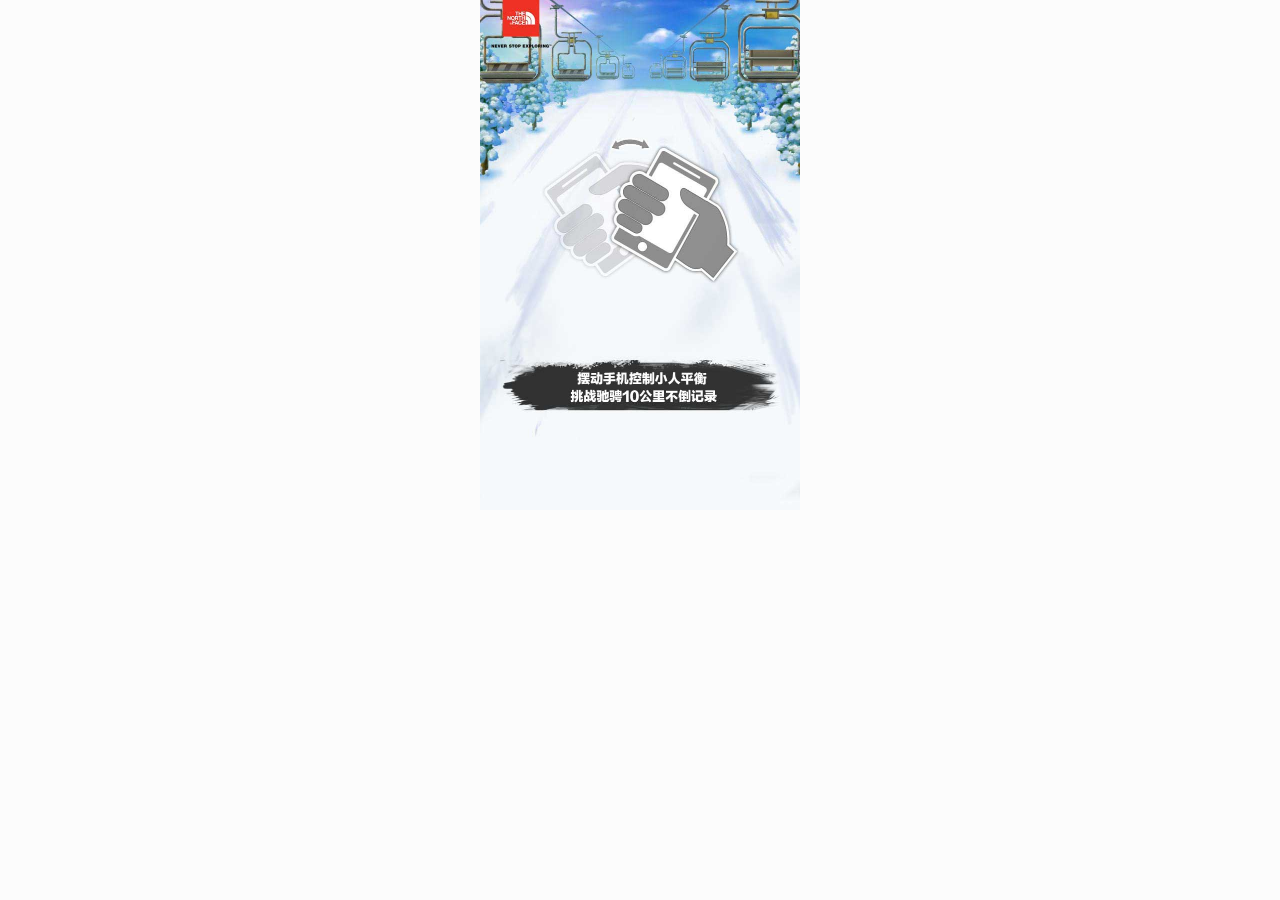
<file: www/m_s.html>
<!DOCTYPE html>

<html>
<head>
	<meta charset="UTF-8" />
	<meta name="description" content="去野吧是The North Face®品牌精心为你打造的一站式购买，分享，摄影，旅游，户外的平台。这里还有最新的社交机制，你向寻找自己，贴近自然踏出的每一步，The North Face®都准备了惊喜和激励，与你的户外旅程一起成长。" />
    <title>TheNorthFace</title>
	<meta name="apple-mobile-web-app-status-bar-style" content="black">
	<meta name="viewport" content="initial-scale=1.0, maximum-scale=1.0" />
	<meta name="author" content="Vitrum.Zhu" />
	<script src="http://222.73.241.60:8082/socket.io/socket.io.js" type="text/javascript"></script>
	<style>
	/* CSS Mobile Reset */
html, body
{
 margin: 0;
 padding: 0; 
 border: 0;
}
body 
{
 font-family:Arial,  sans-serif;
 line-height:1.5;
 font-size:16px;
 color: #000;
 word-wrap: break-word;
 -webkit-text-size-adjust: none;
 height: 100%;
 min-height: 510px;
 background:#fcfcfc url(img/m_bg_s.jpg) top center no-repeat;
 background-size: 320px 510px;
}
h1, h2, h3, h4, h5, h6{ font-weight: normal; padding: 0; margin: 0; }
p img { float: left; margin: 0 10px 5px 0; padding: 0; }
li {list-style-type: none;}
img { border: 0; max-width: 100%; }
table { width:auto; border-collapse: collapse;border-spacing: 0; }
a { color: #3c3c3c; text-decoration: underline;}
/** @group core body **/  
.gameinfo { width: 320px; height: 366px;  margin: 0 auto;background-size: 320px 462px;}
.gamestart {}
@media screen and (min-width:321px) and (max-width:360px) {
  body {background-size: 360px 520px;}
}


	</style>

	<script type="text/javascript">

	var fntA = new Object();
	var initialX = null;
  var initialY = null;
  fntA.record = 0;
  fntA.oY = fntA.oX = fntA.pY = fntA.pX = 0;

	function getQueryStringRegExp(name){
		var reg = new RegExp("(^|\\?|&)"+ name +"=([^&]*)(\\s|&|$)", "i");  
		if (reg.test(location.href)) return unescape(RegExp.$2.replace(/\+/g, " ")); return "";
	};
  (function () {
    var lastTime = 0;
    var vendors = ['ms', 'moz', 'webkit', 'o'];
    for(var x = 0; x < vendors.length && !window.requestAnimationFrame; ++x) {
      window.requestAnimationFrame = window[vendors[x] + 'RequestAnimationFrame'];
      window.cancelAnimationFrame = window[vendors[x] + 'CancelAnimationFrame'] || window[vendors[x] + 'CancelRequestAnimationFrame'];
    }
    if(!window.requestAnimationFrame)
      window.requestAnimationFrame = function (callback, element) {
        var currTime = new Date().getTime();
        var timeToCall = Math.max(0, 16 - (currTime - lastTime));
        var id = window.setTimeout(function () {
          callback(currTime + timeToCall);
        },
        timeToCall);
        lastTime = currTime + timeToCall;
        return id;
    };
    if(!window.cancelAnimationFrame)
      window.cancelAnimationFrame = function (id) {
        clearTimeout(id);
    };
  }());

	window.addEventListener('load', function() {
		// var textInput = document.querySelector('input');
		var theKey = getQueryStringRegExp('key');
		var socket = io.connect("http://222.73.241.60:8082");

		var shakerecord = 0;
		"undefined" != typeof console && console.log("user enter via mobile");
		"undefined" != typeof console && console.log("enter mobile page");
		socket.emit("send", {
			key: theKey,
			act: "enter",
      time: "text"
		});
		window.addEventListener("MozOrientation", handleOrientationEvent, true);
    window.addEventListener("deviceorientation", handleOrientationEvent, true);
    function mySender(){
    	fntA.record = fntA.record + 1;
    	fntA.requestId = window.requestAnimationFrame(mySender);

    	if( fntA.record > 4 && ( Math.abs( fntA.pY - fntA.oY ) > 0.5 || Math.abs( fntA.pX - fntA.oX ) > 0.5 ) ){
        fntA.record = 1;
        fntA.oY = fntA.pY;
        fntA.oX = toString(fntA.pX);
        var x = fntA.pX.toString()
        ,   y = fntA.pY.toString();
				"undefined" != typeof console && console.log("new py:" + fntA.pY +',px:' + fntA.pX);
				socket.emit("send", {
					key: theKey,
					act: "changebg",
					pX: fntA.pX,
					pY: fntA.pY
				});
      }
      
    }
  	function handleOrientationEvent(event) {
      var x = event.beta ? event.beta : event.y * 90;
      var y = event.gamma ? event.gamma : event.x * 90;
      
      if (!initialX && !initialY) {
        initialX = x;
        initialY = y;
      } else {
        var positionX = initialX - x;
        var positionY = initialY - y;
        fntA.pX = positionX;
        fntA.pY = positionY;
      }
    }

    mySender();

	}, false);


</script>
</head>
<body>
	<div class="gameinfo">
	</div>
	<script type="text/javascript">
	  var _smq = _smq || [];
	  _smq.push(['_setAccount', '18A1A3A5', new Date()]);
	  _smq.push(['_setDirectoryIndex', '']);
	  _smq.push(['_setClickTimeOut', 200]);
	  _smq.push(['pageview']);

	  (function() {
	  var sm = document.createElement('script'); sm.type = 'text/javascript'; sm.async = true;
	  sm.src = ('https:' == document.location.protocol ? 'https://' : 'http://') + 'cdnmaster.com/sitemaster/sm.js';
	  var s = document.getElementsByTagName('script')[0]; s.parentNode.insertBefore(sm, s);
	  })();
	</script>
</body>
</html>
</file>
<file: stylesheets/stylesheet.css>
/*******************************************************************************
Slate Theme for GitHub Pages
by Jason Costello, @jsncostello
*******************************************************************************/

@import url(pygment_trac.css);

/*******************************************************************************
MeyerWeb Reset
*******************************************************************************/

html, body, div, span, applet, object, iframe,
h1, h2, h3, h4, h5, h6, p, blockquote, pre,
a, abbr, acronym, address, big, cite, code,
del, dfn, em, img, ins, kbd, q, s, samp,
small, strike, strong, sub, sup, tt, var,
b, u, i, center,
dl, dt, dd, ol, ul, li,
fieldset, form, label, legend,
table, caption, tbody, tfoot, thead, tr, th, td,
article, aside, canvas, details, embed,
figure, figcaption, footer, header, hgroup,
menu, nav, output, ruby, section, summary,
time, mark, audio, video {
  margin: 0;
  padding: 0;
  border: 0;
  font: inherit;
  vertical-align: baseline;
}

/* HTML5 display-role reset for older browsers */
article, aside, details, figcaption, figure,
footer, header, hgroup, menu, nav, section {
  display: block;
}

ol, ul {
  list-style: none;
}

blockquote, q {
}

table {
  border-collapse: collapse;
  border-spacing: 0;
}

/*******************************************************************************
Theme Styles
*******************************************************************************/

body {
  box-sizing: border-box;
  color:#373737;
  background: #212121;
  font-size: 16px;
  font-family: 'Myriad Pro', Calibri, Helvetica, Arial, sans-serif;
  line-height: 1.5;
  -webkit-font-smoothing: antialiased;
}

h1, h2, h3, h4, h5, h6 {
  margin: 10px 0;
  font-weight: 700;
  color:#222222;
  font-family: 'Lucida Grande', 'Calibri', Helvetica, Arial, sans-serif;
  letter-spacing: -1px;
}

h1 {
  font-size: 36px;
  font-weight: 700;
}

h2 {
  padding-bottom: 10px;
  font-size: 32px;
  background: url('../images/bg_hr.png') repeat-x bottom;
}

h3 {
  font-size: 24px;
}

h4 {
  font-size: 21px;
}

h5 {
  font-size: 18px;
}

h6 {
  font-size: 16px;
}

p {
  margin: 10px 0 15px 0;
}

footer p {
  color: #f2f2f2;
}

a {
  text-decoration: none;
  color: #007edf;
  text-shadow: none;

  transition: color 0.5s ease;
  transition: text-shadow 0.5s ease;
  -webkit-transition: color 0.5s ease;
  -webkit-transition: text-shadow 0.5s ease;
  -moz-transition: color 0.5s ease;
  -moz-transition: text-shadow 0.5s ease;
  -o-transition: color 0.5s ease;
  -o-transition: text-shadow 0.5s ease;
  -ms-transition: color 0.5s ease;
  -ms-transition: text-shadow 0.5s ease;
}

a:hover, a:focus {text-decoration: underline;}

footer a {
  color: #F2F2F2;
  text-decoration: underline;
}

em {
  font-style: italic;
}

strong {
  font-weight: bold;
}

img {
  position: relative;
  margin: 0 auto;
  max-width: 739px;
  padding: 5px;
  margin: 10px 0 10px 0;
  border: 1px solid #ebebeb;

  box-shadow: 0 0 5px #ebebeb;
  -webkit-box-shadow: 0 0 5px #ebebeb;
  -moz-box-shadow: 0 0 5px #ebebeb;
  -o-box-shadow: 0 0 5px #ebebeb;
  -ms-box-shadow: 0 0 5px #ebebeb;
}

pre, code {
  width: 100%;
  color: #222;
  background-color: #fff;

  font-family: Monaco, "Bitstream Vera Sans Mono", "Lucida Console", Terminal, monospace;
  font-size: 14px;

  border-radius: 2px;
  -moz-border-radius: 2px;
  -webkit-border-radius: 2px;



}

pre {
  width: 100%;
  padding: 10px;
  box-shadow: 0 0 10px rgba(0,0,0,.1);
  overflow: auto;
}

code {
  padding: 3px;
  margin: 0 3px;
  box-shadow: 0 0 10px rgba(0,0,0,.1);
}

pre code {
  display: block;
  box-shadow: none;
}

blockquote {
  color: #666;
  margin-bottom: 20px;
  padding: 0 0 0 20px;
  border-left: 3px solid #bbb;
}

ul, ol, dl {
  margin-bottom: 15px
}

ul li {
  list-style: inside;
  padding-left: 20px;
}

ol li {
  list-style: decimal inside;
  padding-left: 20px;
}

dl dt {
  font-weight: bold;
}

dl dd {
  padding-left: 20px;
  font-style: italic;
}

dl p {
  padding-left: 20px;
  font-style: italic;
}

hr {
  height: 1px;
  margin-bottom: 5px;
  border: none;
  background: url('../images/bg_hr.png') repeat-x center;
}

table {
  border: 1px solid #373737;
  margin-bottom: 20px;
  text-align: left;
 }

th {
  font-family: 'Lucida Grande', 'Helvetica Neue', Helvetica, Arial, sans-serif;
  padding: 10px;
  background: #373737;
  color: #fff;
 }

td {
  padding: 10px;
  border: 1px solid #373737;
 }

form {
  background: #f2f2f2;
  padding: 20px;
}

/*******************************************************************************
Full-Width Styles
*******************************************************************************/

.outer {
  width: 100%;
}

.inner {
  position: relative;
  max-width: 640px;
  padding: 20px 10px;
  margin: 0 auto;
}

#forkme_banner {
  display: block;
  position: absolute;
  top:0;
  right: 10px;
  z-index: 10;
  padding: 10px 50px 10px 10px;
  color: #fff;
  background: url('../images/blacktocat.png') #0090ff no-repeat 95% 50%;
  font-weight: 700;
  box-shadow: 0 0 10px rgba(0,0,0,.5);
  border-bottom-left-radius: 2px;
  border-bottom-right-radius: 2px;
}

#header_wrap {
  background: #212121;
  background: -moz-linear-gradient(top, #373737, #212121);
  background: -webkit-linear-gradient(top, #373737, #212121);
  background: -ms-linear-gradient(top, #373737, #212121);
  background: -o-linear-gradient(top, #373737, #212121);
  background: linear-gradient(top, #373737, #212121);
}

#header_wrap .inner {
  padding: 50px 10px 30px 10px;
}

#project_title {
  margin: 0;
  color: #fff;
  font-size: 42px;
  font-weight: 700;
  text-shadow: #111 0px 0px 10px;
}

#project_tagline {
  color: #fff;
  font-size: 24px;
  font-weight: 300;
  background: none;
  text-shadow: #111 0px 0px 10px;
}

#downloads {
  position: absolute;
  width: 210px;
  z-index: 10;
  bottom: -40px;
  right: 0;
  height: 70px;
  background: url('../images/icon_download.png') no-repeat 0% 90%;
}

.zip_download_link {
  display: block;
  float: right;
  width: 90px;
  height:70px;
  text-indent: -5000px;
  overflow: hidden;
  background: url(../images/sprite_download.png) no-repeat bottom left;
}

.tar_download_link {
  display: block;
  float: right;
  width: 90px;
  height:70px;
  text-indent: -5000px;
  overflow: hidden;
  background: url(../images/sprite_download.png) no-repeat bottom right;
  margin-left: 10px;
}

.zip_download_link:hover {
  background: url(../images/sprite_download.png) no-repeat top left;
}

.tar_download_link:hover {
  background: url(../images/sprite_download.png) no-repeat top right;
}

#main_content_wrap {
  background: #f2f2f2;
  border-top: 1px solid #111;
  border-bottom: 1px solid #111;
}

#main_content {
  padding-top: 40px;
}

#footer_wrap {
  background: #212121;
}



/*******************************************************************************
Small Device Styles
*******************************************************************************/

@media screen and (max-width: 480px) {
  body {
    font-size:14px;
  }

  #downloads {
    display: none;
  }

  .inner {
    min-width: 320px;
    max-width: 480px;
  }

  #project_title {
  font-size: 32px;
  }

  h1 {
    font-size: 28px;
  }

  h2 {
    font-size: 24px;
  }

  h3 {
    font-size: 21px;
  }

  h4 {
    font-size: 18px;
  }

  h5 {
    font-size: 14px;
  }

  h6 {
    font-size: 12px;
  }

  code, pre {
    min-width: 320px;
    max-width: 480px;
    font-size: 11px;
  }

}
</file>
